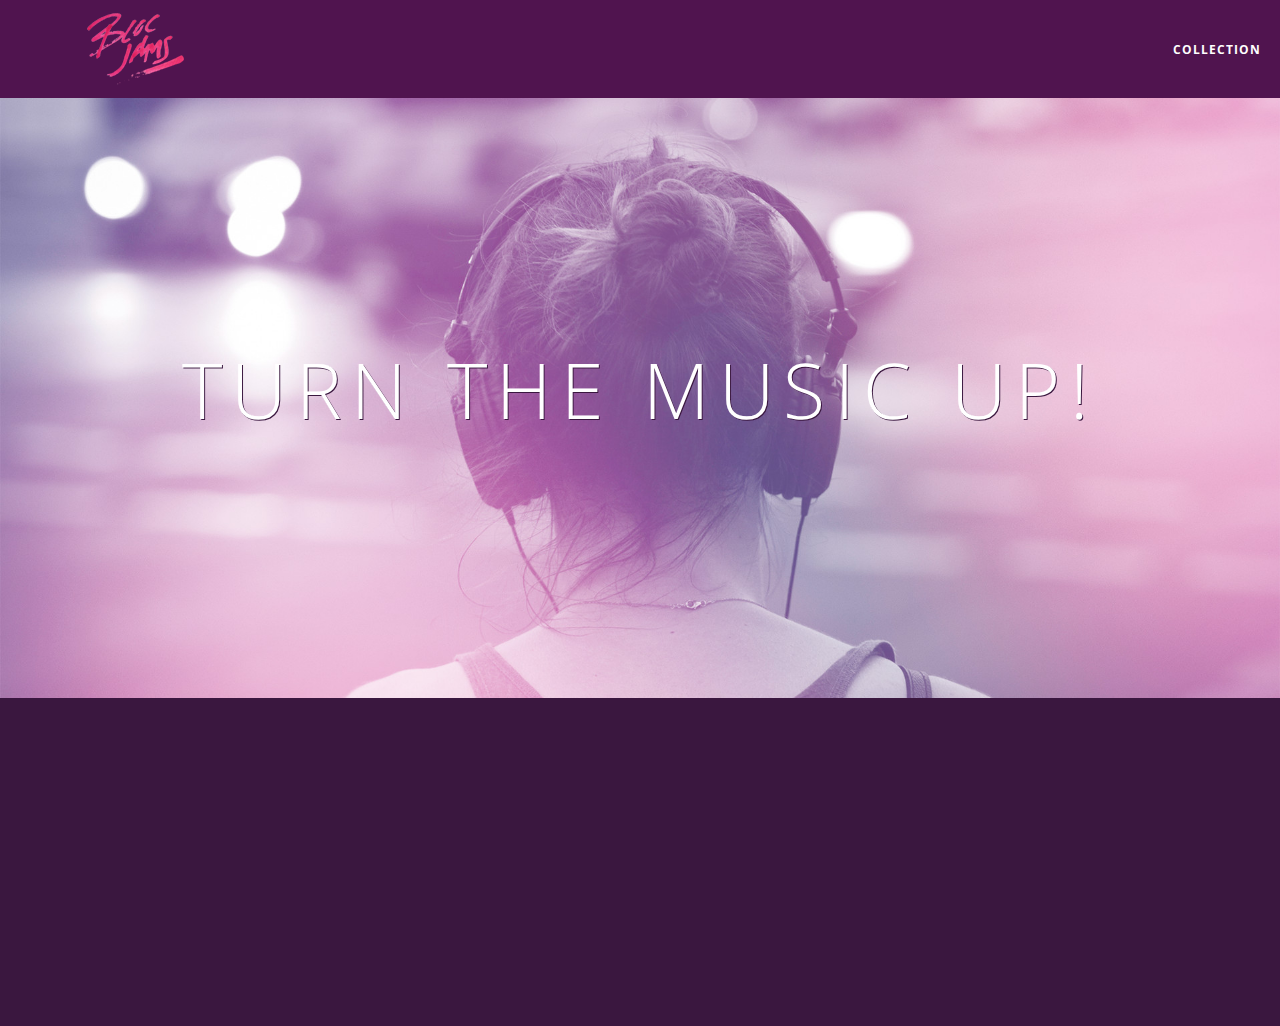
<file: index.html>
<!DOCTYPE html>
<html>
<head>
	<title>Bloc Jams</title>
	<meta name="viewport" content="width=device-width, initial-scale=1">
	<link type="text/css" rel="stylesheet" href="http://fonts.googleapis.com/css?family=Open+Sans:400,800,600,700,300">
	<link type="text/css" rel="stylesheet" href="http://code.ionicframework.com/ionicons/2.0.1/css/ionicons.min.css">
	<link type="text/css" rel="stylesheet" href="styles/normalize.css">
	<link type="text/css" rel="stylesheet" href="styles/main.css">
	<link type="text/css" rel="stylesheet" href="styles/landing.css">
</head>

<body class="landing">
	<nav class="navbar"> <!-- nav bar -->
		<a href="index.html" class="logo">
			<img class="logo" src="assets/images/bloc_jams_logo.png" alt="bloc jams logo">
		</a>
		<div class="links-container">
			<a href="collection.html" class="navbar-link">collection</a>
		</div>
	</nav>
	
	<section class="hero-content"> <!-- hero -->
		<h1 class="hero-title">Turn the music up!</h1>
	</section>
	
	<section class="selling-points container clearfix"> <!-- selling points -->
		<div class="point column third">
			<span class="ion-music-note"></span>
			<h5 class="point-title">Choose your music</h5>
			<p class="point-description">The world is full of music; why should you have to listen to music that someone else chose?</p>
		</div>
		
		<div class="point column third">
			<span class="ion-radio-waves"></span>
			<h5 class="point-title">Unlimited, streaming, ad-free</h5>
			<p class="point-description">No arbitrary limits. No distractions.</p>
		</div>
		
		<div class="point column third">
			<span class="ion-iphone"></span>
			<h5 class="point-title">Mobile enabled</h5>
			<p class="point-description">Listen to your music on the go. This streaming service is available on all mobile platforms.</p>
		</div>
	</section>
	<script src="https://code.jquery.com/jquery-2.1.3.min.js"></script>
	<script src="scripts/landing.js"></script>
</body>
</html>
</file>
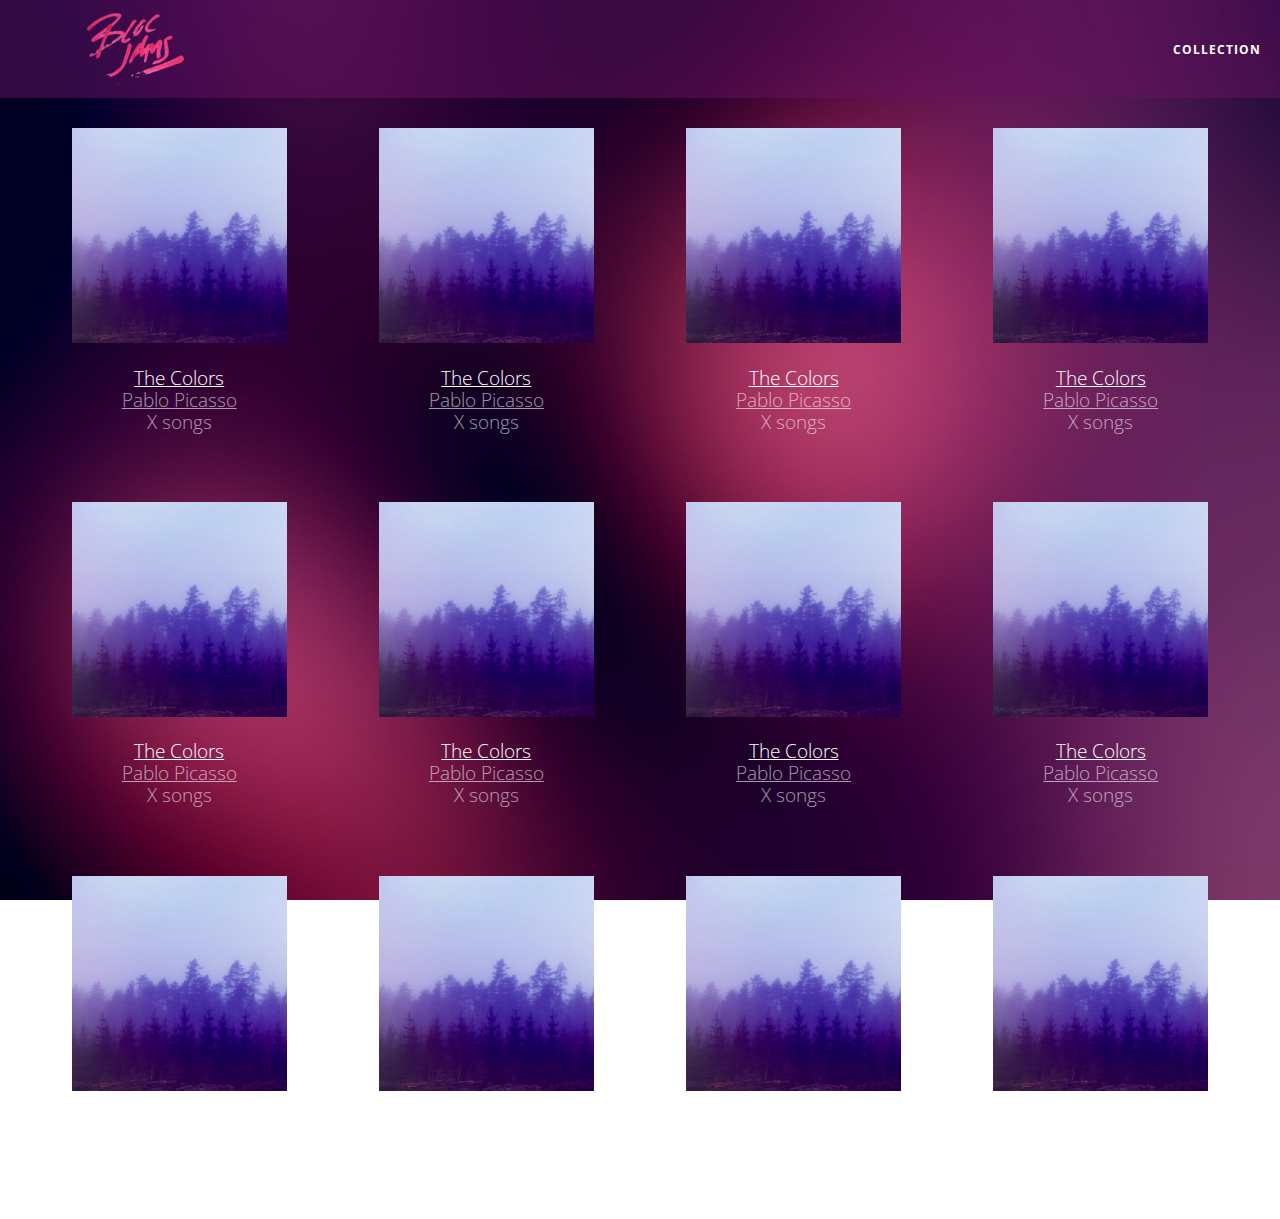
<file: collection.html>
<!DOCTYPE html>
<html>
<head>
	<title>Bloc Jams</title>
	<meta name="viewport" content="width=device-width, initial-scale=1">
	<link type="text/css" rel="stylesheet" href="http://fonts.googleapis.com/css?family=Open+Sans:400,800,600,700,300">
	<link type="text/css" rel="stylesheet" href="http://code.ionicframework.com/ionicons/2.0.1/css/ionicons.min.css">
	<link type="text/css" rel="stylesheet" href="styles/normalize.css">
	<link type="text/css" rel="stylesheet" href="styles/main.css">
	<link type="text/css" rel="stylesheet" href="styles/collection.css">
</head>

<body class="collection">
	<nav class="navbar"> <!-- nav bar -->
		<a href="index.html" class="logo">
			<img class="logo" src="assets/images/bloc_jams_logo.png" alt="bloc jams logo">
		</a>
		<div class="links-container">
			<a href="collection.html" class="navbar-link">collection</a>
		</div>
	</nav>
	
	<section class="album-covers container clearfix">
	</section>
	<script src="https://code.jquery.com/jquery-2.1.3.min.js"></script>
	<script src="scripts/collection.js"></script>
</body>
</html>
</file>
<file: styles/main.css>
*, *::before, *::after {
	-moz-box-sizing: border-box;
	-webkit-box-sizing: border-box;
	box-sizing: border-box;
}

html {
	height: 100%;
	font-size: 100%;
}

body {
	font-family: 'Open Sans', sans-serif;
	color: white;
	min-height: 100%;
}

.navbar {
	position: relative;
	padding: 0.5rem;
	background-color: rgba(101,18,95,0.5);
	z-index: 1;
}

.navbar .logo {
	position: relative;
	left: 2rem;
	cursor: pointer;
}

.navbar .links-container {
	display: table;
	position: absolute;
	top: 0;
	right: 0;
	height: 100px;
	color: white;
	text-decoration: none;
}

.links-container .navbar-link {
	display: table-cell;
	position: relative;
	height: 100%;
	padding-left: 1rem;
	padding-right: 1rem;
	vertical-align: middle;
	color: white;
	font-size: 0.625rem;
	letter-spacing: 0.05rem;
	font-weight: 700;
	text-transform: uppercase;
	text-decoration: none;
	cursor: pointer;
}

.links-container .navbar-link:hover {
	color: rgb(233,50,117);
}

.container {
	margin: 0 auto;
	max-width: 64rem;
}

.container.narrow {
	max-width: 56rem;
}

/*Medium screens*/
@media (min-width: 640px) {
	html { font-size: 112%; }
	
	.column {
		float: left;
		padding-left: 1rem;
		padding-right: 1rem;
	}
	
	.column.full { width: 100%; }
	.column.two-thirds { width: 66.7%; }
	.column.half { width: 50%; }
	.column.third { width: 33.3%; }
	.column.fourth { width: 25%; }
	.column.flow-opposite { float: right; }
}

/*Large screens*/
@media (min-width: 1024px) {
	html { font-size: 120%; }
}

.clearfix::before,
.clearfix::after {
	content: " ";
	display: table;
}

.clearfix::after {
	clear: both;
}
</file>
<file: styles/landing.css>
body.landing {
	background-color: rgb(58,23,63);
}

.hero-content {
	position: relative;
	min-height: 600px;
	background-image: url(../assets/images/bloc_jams_bg.jpg);
	background-repeat: no-repeat;
	background-position: center center;
	background-size: cover;
}

.hero-content .hero-title {
	position: absolute;
	top: 40%;
	-webkit-transform: translateY(-50%);
	-moz-transform: translateY(-50%);
	-ms-transform: translateY(-50%);
	transform: translateY(-50%);
	width: 100%;
	text-align: center;
	font-size: 4rem;
	font-weight: 300;
	text-transform: uppercase;
	letter-spacing: 0.5rem;
	text-shadow: 1px 1px 0px rgb(58,23,63);
}

.selling-points {
	position: relative;
}

.point {
	position: relative;
	padding: 2rem;
	text-align: center;
	opacity: 0;
	-webkit-transform: scaleX(0.9) translateY(3rem);
	-moz-transform: scaleX(0.9) translateY(3rem);
	transform: scaleX(0.9) translateY(3rem);
	-webkit-transition: all 0.25s ease-in-out;
	-moz-transition: all 0.25s ease-in-out;
	transition: all 0.25s ease-in-out;
	-webkit-transition-delay: 0.2s;
	-moz-transition-delay: 0.2s;
	transition-delay: 0.2s;
}

.point .point-title {
	font-size: 1.25rem;
}

.ion-music-note,
.ion-radio-waves,
.ion-iphone {
	color: rgb(233,50,117);
	font-size: 5rem;
}
</file>
<file: styles/collection.css>
body.collection {
	background-image: url(../assets/images/blurred_backgrounds/blur_bg_2.jpg);
	background-repeat: no-repeat;
	background-attachment: fixed;
	background-position: center center;
	background-size: cover;
}

.album-covers {
	position: relative;
}

.collection-album-container {
	position: relative;
	margin-top: 30px;
	margin-bottom: 20px;
	text-align: center;
}

.collection-album-container .caption {
	margin-top: 10px;
}

.collection-album-container .caption p {
	font-size: 1rem;
	font-weight: 300;
	color: rgba(255,255,255,0.6);
}

.collection-album-container .caption p a {
	color: rgba(255,255,255,0.6);
}

.collection-album-container .caption p a.album-name {
	color: white;
}

.collection-album-container img {
	width: 80%;
}
</file>
